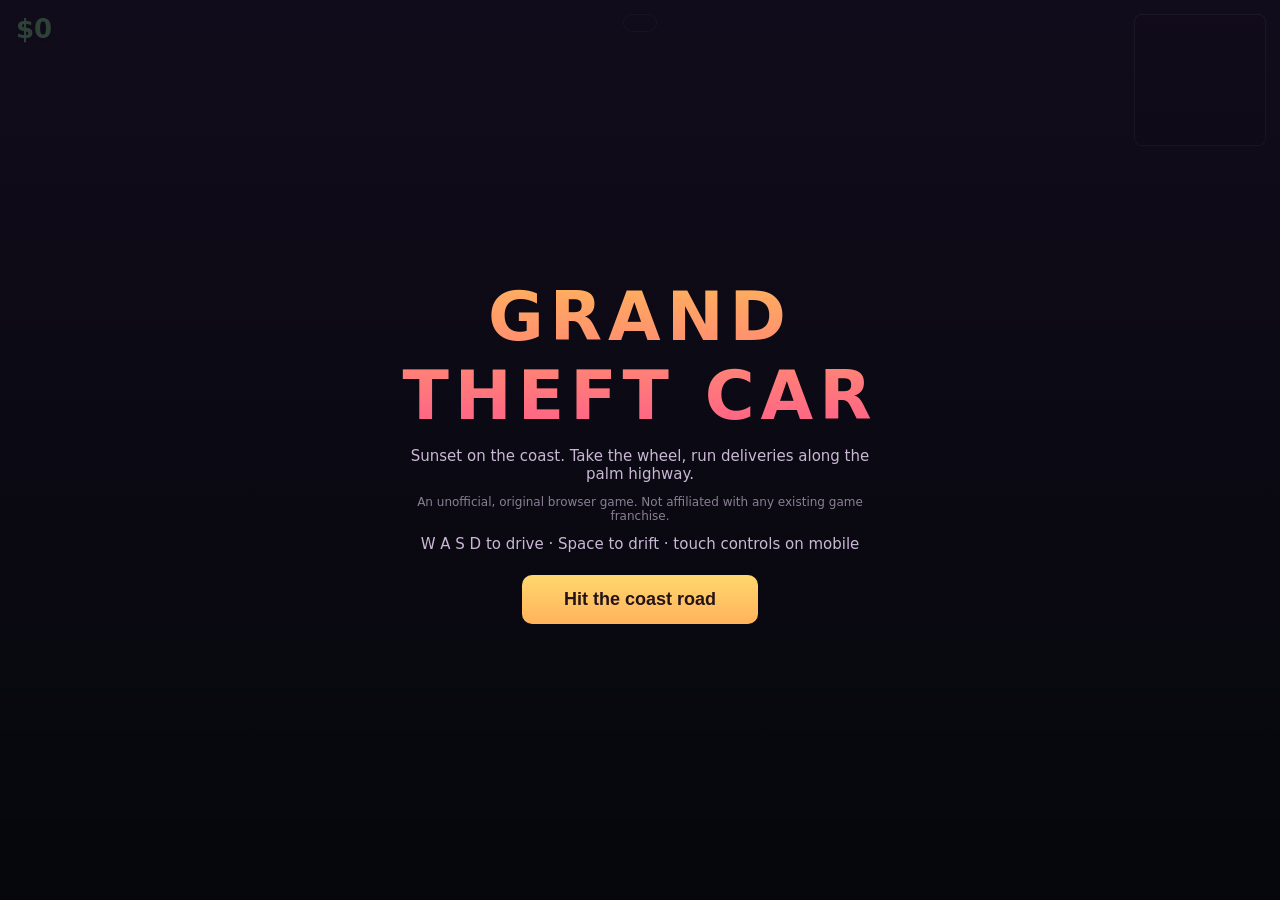
<file: index.html>
<!DOCTYPE html>
<html lang="en">
<head>
<meta charset="UTF-8">
<meta name="viewport" content="width=device-width, initial-scale=1.0, maximum-scale=1.0, user-scalable=no">
<title>Grand Theft Car — coastal city drive</title>
<style>
  * { margin: 0; padding: 0; box-sizing: border-box; }
  html, body { height: 100%; overflow: hidden; background: #0b0e14; font-family: "Segoe UI", system-ui, sans-serif; color: #e8ecf3; }
  #app { position: fixed; inset: 0; }
  #hud { position: absolute; inset: 0; pointer-events: none; }
  #cash { position: absolute; top: 14px; left: 16px; font-size: 26px; font-weight: 700; color: #7ee787; text-shadow: 0 2px 6px rgba(0,0,0,.7); }
  #mission-box { position: absolute; top: 14px; left: 50%; transform: translateX(-50%); text-align: center; max-width: min(520px, 80vw);
    background: rgba(10,14,22,.72); border: 1px solid rgba(255,255,255,.12); border-radius: 10px; padding: 8px 16px; backdrop-filter: blur(4px); }
  #mission-title { font-weight: 700; color: #ffd76d; font-size: 15px; }
  #mission-text { font-size: 13px; color: #cdd6e4; }
  #mission-timer { font-size: 15px; font-weight: 700; color: #79c0ff; }
  #mission-timer.low { color: #ff7b72; }
  #speed { position: absolute; bottom: 18px; right: 20px; font-size: 30px; font-weight: 800; text-shadow: 0 2px 8px rgba(0,0,0,.8); }
  #speed small { font-size: 13px; font-weight: 400; color: #9aa7bd; }
  #minimap { position: absolute; top: 14px; right: 14px; border: 1px solid rgba(255,255,255,.18); border-radius: 8px; background: rgba(8,10,16,.8); width: 132px; height: 132px; }
  #toast { position: absolute; top: 22%; left: 50%; transform: translateX(-50%); font-size: 24px; font-weight: 800; color: #7ee787; text-shadow: 0 2px 10px rgba(0,0,0,.85); opacity: 0; transition: opacity .25s; }
  #toast.show { opacity: 1; }
  #hint { position: absolute; bottom: 18px; left: 50%; transform: translateX(-50%); font-size: 14px; color: #cdd6e4; background: rgba(10,14,22,.72); border-radius: 8px; padding: 6px 14px; border: 1px solid rgba(255,255,255,.1); }
  #hint:empty { display: none; }
  #overlay { position: absolute; inset: 0; display: flex; align-items: center; justify-content: center; background: linear-gradient(180deg, rgba(20,12,30,.75), rgba(5,7,11,.95)); z-index: 10; }
  #overlay.hidden { display: none; }
  #overlay-card { text-align: center; padding: 28px; max-width: 540px; }
  #overlay-card h1 { font-size: clamp(40px, 9vw, 68px); letter-spacing: 6px; font-weight: 900;
    background: linear-gradient(180deg, #ffb35c, #ff5e8a); -webkit-background-clip: text; background-clip: text; color: transparent; }
  .tag { color: #c9b8d4; margin: 12px 0; font-size: 15px; }
  #start-btn { pointer-events: auto; cursor: pointer; margin-top: 10px; font-size: 18px; font-weight: 700; color: #241318;
    background: linear-gradient(180deg, #ffd76d, #ffb35c); border: none; border-radius: 10px; padding: 14px 42px; }
  #start-btn:hover { filter: brightness(1.08); }
  #touch { display: none; }
  #touch .tcluster { position: absolute; bottom: 84px; display: flex; gap: 10px; pointer-events: auto; }
  #touch .left { left: 14px; align-items: flex-end; }
  #touch .right { right: 14px; align-items: flex-end; }
  #touch button { width: 58px; height: 58px; border-radius: 50%; border: 1px solid rgba(255,255,255,.25);
    background: rgba(20,26,38,.6); color: #e8ecf3; font-size: 22px; font-weight: 700; touch-action: none; user-select: none; -webkit-user-select: none; }
  #touch button:active { background: rgba(255,183,92,.55); }
  #touch .drift { width: 58px; font-size: 11px; letter-spacing: 1px; color: #ffd76d; }
  @media (pointer: coarse) {
    #touch { display: block; }
    #hint { display: none; }
  }
  @media (max-width: 700px) {
    #minimap { width: 92px; height: 92px; }
    #mission-box { top: 108px; max-width: 92vw; }
    #speed { font-size: 22px; bottom: 12px; right: 14px; }
  }
</style>
</head>
<body>
<div id="app"></div>
<div id="hud">
  <div id="cash">$0</div>
  <div id="mission-box">
    <div id="mission-title"></div>
    <div id="mission-text"></div>
    <div id="mission-timer"></div>
  </div>
  <canvas id="minimap" width="168" height="168"></canvas>
  <div id="speed"></div>
  <div id="hint"></div>
  <div id="toast"></div>
  <div id="touch">
    <div class="tcluster left">
      <button data-k="left" aria-label="Steer left">&#9664;</button>
      <button data-k="right" aria-label="Steer right">&#9654;</button>
      <button class="drift" data-k="brake" aria-label="Handbrake">DRIFT</button>
    </div>
    <div class="tcluster right">
      <button data-k="up" aria-label="Accelerate">&#9650;</button>
      <button data-k="down" aria-label="Brake and reverse">&#9660;</button>
    </div>
  </div>
</div>
<div id="overlay">
  <div id="overlay-card">
    <h1>GRAND THEFT CAR</h1>
    <p class="tag">Sunset on the coast. Take the wheel, run deliveries along the palm highway.</p>
    <p class="tag" style="font-size:12px;color:#8a7f94">An unofficial, original browser game. Not affiliated with any existing game franchise.</p>
    <p class="tag">W A S D to drive · Space to drift · touch controls on mobile</p>
    <button id="start-btn">Hit the coast road</button>
  </div>
</div>
<script type="module" src="js/main3d.js"></script>
</body>
</html>
</file>
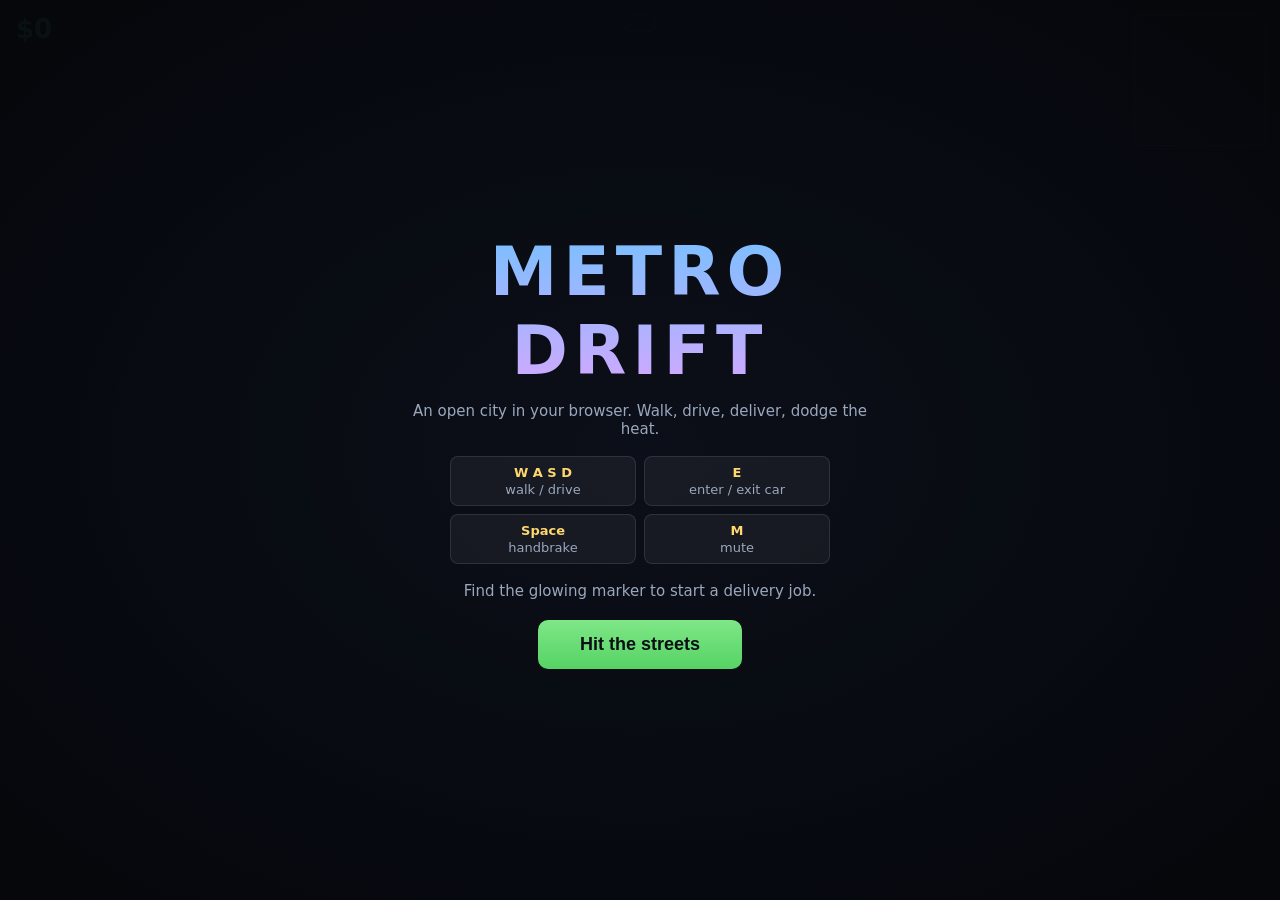
<file: arcade.html>
<!DOCTYPE html>
<html lang="en">
<head>
<meta charset="UTF-8">
<meta name="viewport" content="width=device-width, initial-scale=1.0, maximum-scale=1.0, user-scalable=no">
<title>Grand Theft Car Arcade — top-down city driving in your browser</title>
<meta name="description" content="Grand Theft Car Arcade: a free top-down city browser game. Cruise the city on foot or behind the wheel, run deliveries, and outdrive the heat.">
<link rel="stylesheet" href="style.css">
</head>
<body>
<div id="wrap">
  <canvas id="game"></canvas>

  <div id="hud">
    <div id="hud-left">
      <div id="cash">$0</div>
      <div id="heat" title="Heat"></div>
    </div>
    <div id="mission-box">
      <div id="mission-title"></div>
      <div id="mission-text"></div>
      <div id="mission-timer"></div>
    </div>
    <canvas id="minimap" width="168" height="168"></canvas>
    <div id="speed"></div>
    <div id="hint"></div>
    <div id="toast"></div>
  </div>

  <div id="overlay">
    <div id="overlay-card">
      <h1>METRO DRIFT</h1>
      <p class="tag">An open city in your browser. Walk, drive, deliver, dodge the heat.</p>
      <div class="controls-grid">
        <div><b>W A S D</b><span>walk / drive</span></div>
        <div><b>E</b><span>enter / exit car</span></div>
        <div><b>Space</b><span>handbrake</span></div>
        <div><b>M</b><span>mute</span></div>
      </div>
      <p class="tag">Find the glowing marker to start a delivery job.</p>
      <button id="start-btn">Hit the streets</button>
    </div>
  </div>

  <div id="busted" class="hidden">
    <h1>BUSTED</h1>
    <p id="busted-sub">The city takes its cut.</p>
  </div>

  <div id="touch" class="hidden">
    <div class="t-cluster left">
      <button data-k="left">◀</button>
      <button data-k="right">▶</button>
    </div>
    <div class="t-cluster right">
      <button data-k="action">E</button>
      <button data-k="brake">▼</button>
      <button data-k="gas">▲</button>
    </div>
  </div>
</div>
<script type="module" src="js/main.js"></script>
</body>
</html>
</file>
<file: style.css>
* { margin: 0; padding: 0; box-sizing: border-box; }

html, body {
  height: 100%;
  background: #0b0e14;
  color: #e8ecf3;
  font-family: "Segoe UI", system-ui, -apple-system, sans-serif;
  overflow: hidden;
  touch-action: none;
}

#wrap { position: fixed; inset: 0; }

#game { position: absolute; inset: 0; width: 100%; height: 100%; display: block; }

#hud { position: absolute; inset: 0; pointer-events: none; }

#hud-left {
  position: absolute; top: 14px; left: 16px;
  display: flex; flex-direction: column; gap: 6px;
}
#cash {
  font-size: 26px; font-weight: 700; color: #7ee787;
  text-shadow: 0 2px 6px rgba(0,0,0,.7);
}
#heat { font-size: 18px; letter-spacing: 3px; color: #ff7b72; text-shadow: 0 2px 6px rgba(0,0,0,.7); }
#heat .cold { color: rgba(255,255,255,.18); }

#mission-box {
  position: absolute; top: 14px; left: 50%; transform: translateX(-50%);
  text-align: center; max-width: min(520px, 80vw);
  background: rgba(10,14,22,.72); border: 1px solid rgba(255,255,255,.12);
  border-radius: 10px; padding: 8px 16px; backdrop-filter: blur(4px);
}
#mission-box:empty, #mission-box.hidden { display: none; }
#mission-title { font-weight: 700; color: #ffd76d; font-size: 15px; }
#mission-text { font-size: 13px; color: #cdd6e4; }
#mission-timer { font-size: 15px; font-weight: 700; color: #79c0ff; }
#mission-timer.low { color: #ff7b72; }

#minimap {
  position: absolute; top: 14px; right: 14px;
  border: 1px solid rgba(255,255,255,.18); border-radius: 8px;
  background: rgba(8,10,16,.8);
  width: 132px; height: 132px;
}

#speed {
  position: absolute; bottom: 18px; right: 20px;
  font-size: 30px; font-weight: 800; color: #e8ecf3;
  text-shadow: 0 2px 8px rgba(0,0,0,.8);
}
#speed small { font-size: 13px; font-weight: 400; color: #9aa7bd; }

#hint {
  position: absolute; bottom: 18px; left: 50%; transform: translateX(-50%);
  font-size: 14px; color: #cdd6e4; background: rgba(10,14,22,.72);
  border-radius: 8px; padding: 6px 14px; border: 1px solid rgba(255,255,255,.1);
}
#hint:empty { display: none; }

#toast {
  position: absolute; top: 22%; left: 50%; transform: translateX(-50%);
  font-size: 24px; font-weight: 800; color: #7ee787;
  text-shadow: 0 2px 10px rgba(0,0,0,.85); opacity: 0; transition: opacity .25s;
}
#toast.show { opacity: 1; }

#overlay {
  position: absolute; inset: 0; display: flex; align-items: center; justify-content: center;
  background: radial-gradient(ellipse at center, rgba(12,16,26,.88), rgba(5,7,11,.97));
  z-index: 10;
}
#overlay.hidden { display: none; }
#overlay-card { text-align: center; padding: 28px; max-width: 520px; }
#overlay-card h1 {
  font-size: clamp(40px, 9vw, 68px); letter-spacing: 6px; font-weight: 900;
  background: linear-gradient(180deg, #79c0ff, #d2a8ff);
  -webkit-background-clip: text; background-clip: text; color: transparent;
}
.tag { color: #9aa7bd; margin: 12px 0; font-size: 15px; }
.controls-grid {
  display: grid; grid-template-columns: 1fr 1fr; gap: 8px; margin: 18px auto; max-width: 380px;
}
.controls-grid div {
  background: rgba(255,255,255,.05); border: 1px solid rgba(255,255,255,.1);
  border-radius: 8px; padding: 8px; font-size: 13px;
}
.controls-grid b { display: block; color: #ffd76d; margin-bottom: 2px; }
.controls-grid span { color: #9aa7bd; }
#start-btn {
  pointer-events: auto; cursor: pointer; margin-top: 8px;
  font-size: 18px; font-weight: 700; color: #0b0e14;
  background: linear-gradient(180deg, #7ee787, #56d364);
  border: none; border-radius: 10px; padding: 14px 42px;
}
#start-btn:hover { filter: brightness(1.1); }

#busted {
  position: absolute; inset: 0; display: flex; flex-direction: column;
  align-items: center; justify-content: center; z-index: 9;
  background: rgba(40, 8, 8, .55); backdrop-filter: blur(2px);
}
#busted.hidden { display: none; }
#busted h1 { font-size: clamp(48px, 12vw, 96px); color: #ff7b72; letter-spacing: 10px; font-weight: 900; text-shadow: 0 4px 20px rgba(0,0,0,.8); }
#busted p { color: #e8ecf3; margin-top: 8px; }

#touch { position: absolute; inset: 0; pointer-events: none; z-index: 8; }
#touch.hidden { display: none; }
.t-cluster { position: absolute; bottom: 24px; display: flex; gap: 12px; pointer-events: auto; }
.t-cluster.left { left: 18px; }
.t-cluster.right { right: 18px; align-items: flex-end; }
#touch button {
  width: 64px; height: 64px; border-radius: 50%;
  background: rgba(255,255,255,.1); border: 1px solid rgba(255,255,255,.25);
  color: #e8ecf3; font-size: 22px; font-weight: 700;
}
#touch button[data-k="gas"] { height: 84px; background: rgba(126,231,135,.18); }
#touch button[data-k="brake"] { background: rgba(255,123,114,.18); }
#touch button:active { background: rgba(255,255,255,.3); }

@media (max-width: 700px) {
  #minimap { width: 92px; height: 92px; }
  #mission-box { top: 108px; max-width: 92vw; padding: 6px 10px; }
  #cash { font-size: 21px; }
  #heat { font-size: 14px; }
  .t-cluster { gap: 8px; bottom: 18px; }
  .t-cluster.left { left: 10px; }
  .t-cluster.right { right: 10px; }
  #touch button { width: 52px; height: 52px; font-size: 18px; }
  #touch button[data-k="gas"] { height: 66px; }
  #speed { font-size: 22px; bottom: 88px; right: 14px; }
  #hint { bottom: 84px; font-size: 12px; }
}
</file>
